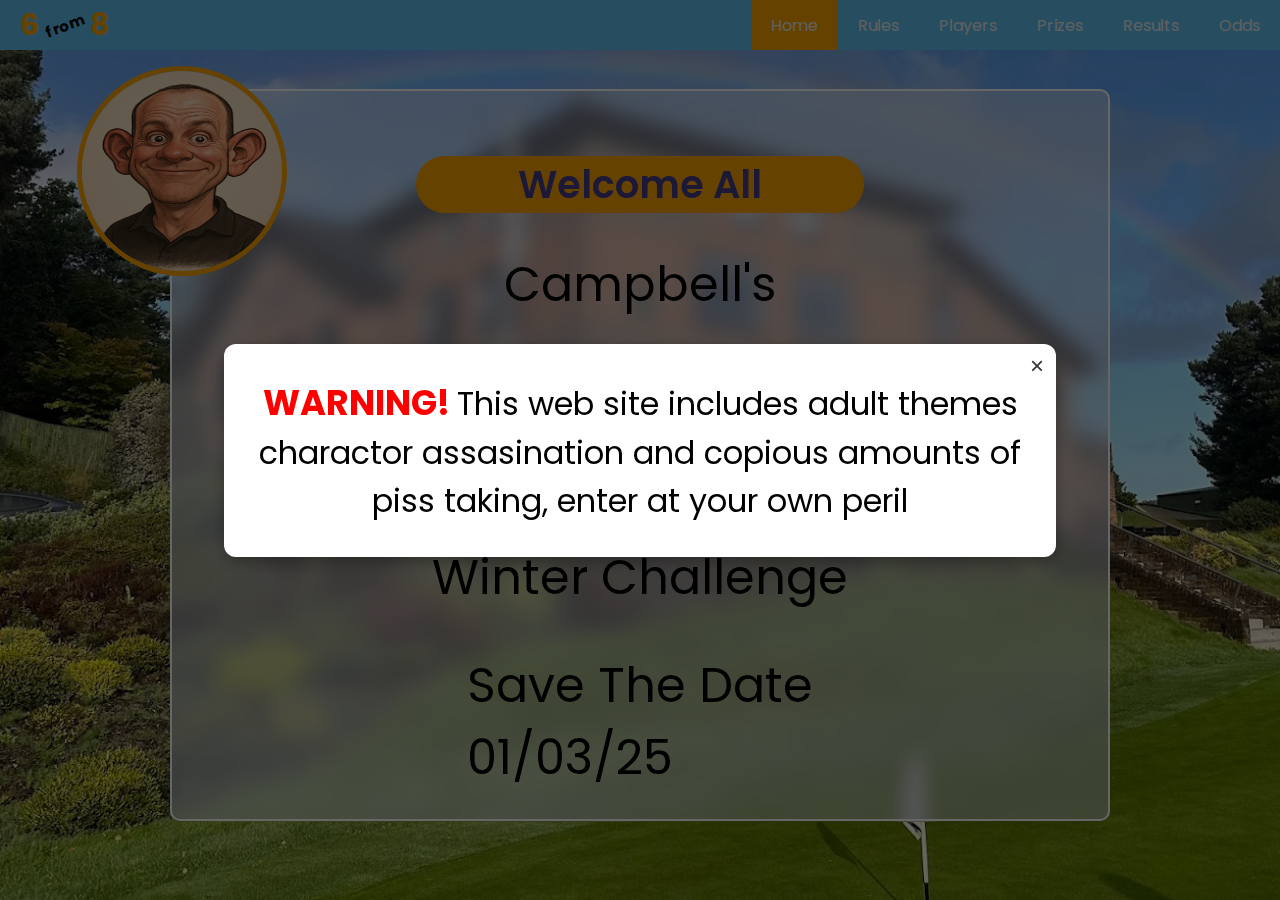
<file: index.html>
<!DOCTYPE html>
<html lang="en">
  <head>
    <meta charset="UTF-8" />
    <meta name="viewport" content="width=device-width, initial-scale=1.0" />
    <title>Animated Navbar</title>
    <link rel="stylesheet" href="style.css" />
  </head>
  <body>
    <nav>
      <input type="checkbox" id="sidebar-active" />
      <label for="sidebar-active" class="open-sidebar-button">
        <svg
          xmlns="http://www.w3.org/2000/svg"
          height="32"
          viewBox="0 -960 960 960"
          width="32"
        >
          <path
            d="M120-240v-80h720v80H120Zm0-200v-80h720v80H120Zm0-200v-80h720v80H120Z"
          />
        </svg>
      </label>
      <label id="overlay" for="sidebar-active"></label>
      <div class="links-container">
        <label for="sidebar-active" class="close-sidebar-button">
          <svg
            xmlns="http://www.w3.org/2000/svg"
            height="32"
            viewBox="0 -960 960 960"
            width="32"
          >
            <path
              d="m256-200-56-56 224-224-224-224 56-56 224 224 224-224 56 56-224 224 224 224-56 56-224-224-224 224Z"
            />
          </svg>
        </label>
        <div class="navbar-logo">
          <h1 class="sixfromeight">6</h1>
          <h1 class="fromtop">from</h1>
          <h1 class="sixfromeight">8</h1>
        </div>

        <a class="selected" href="index.html">Home</a>
        <a href="rules.html">Rules</a>
        <a href="players.html">Players</a>
        <a href="prizes.html">Prizes</a>
        <a href="results.html">Results</a>
        <a href="odds.html">Odds</a>
      </div>
    </nav>
    <!-- Popup container -->
    <div id="popup" class="popup-overlay">
      <div class="popup-content">
        <button class="close-btn" id="closePopup">&times;</button>
        <!-- <h2>Welcome!</h2> -->
        <p>
          <span class="warning">WARNING! </span>This web site includes adult
          themes charactor assasination and copious amounts of piss taking,
          enter at your own peril
        </p>
      </div>
    </div>
    <div class="wrapper">
      <div class="grid-container">
        <img class="image" src="Caricatures/mc.png" alt="Campbells" />

        <div class="welcome">Welcome All</div>
        <div>Campbell's</div>
        <div class="sixofeight">
          <h1>6</h1>
          <h2>from</h2>
          <h1>8</h1>
        </div>
        <div class="winterChallenge">Winter Challenge</div>
        <div class="saveTheDate">
          <p>Save The Date</p>
          <p>01/03/25</p>
        </div>
      </div>
    </div>
    <script src="script.js"></script>
  </body>
</html>
</file>
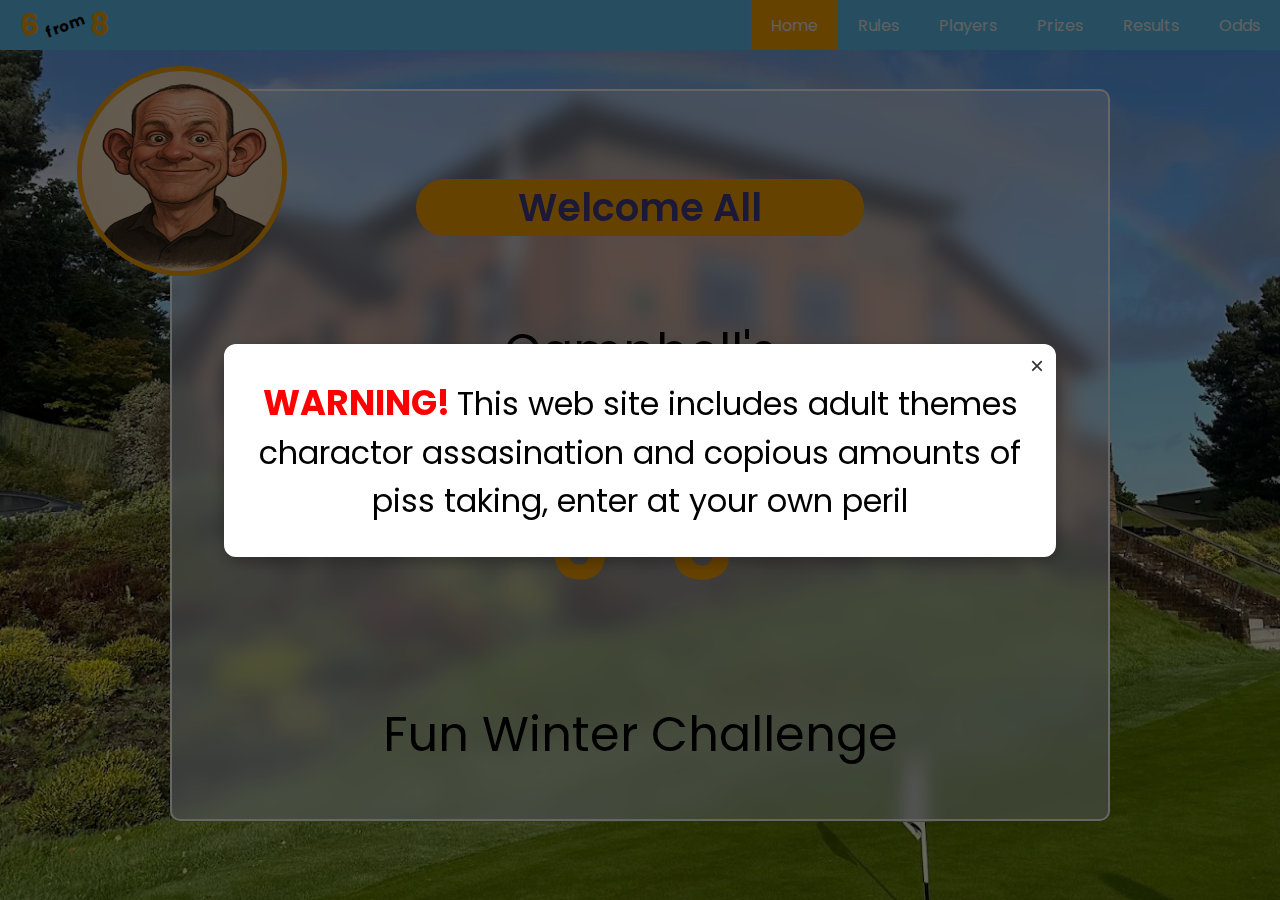
<file: html/index.html>
<!DOCTYPE html>
<html lang="en">
  <head>
    <meta charset="UTF-8" />
    <meta name="viewport" content="width=device-width, initial-scale=1.0" />
    <title>Animated Navbar</title>
    <link rel="stylesheet" href="../css/style.css" />
  </head>
  <body>
    <nav>
      <input type="checkbox" id="sidebar-active" />
      <label for="sidebar-active" class="open-sidebar-button">
        <svg
          xmlns="http://www.w3.org/2000/svg"
          height="32"
          viewBox="0 -960 960 960"
          width="32"
        >
          <path
            d="M120-240v-80h720v80H120Zm0-200v-80h720v80H120Zm0-200v-80h720v80H120Z"
          />
        </svg>
      </label>
      <label id="overlay" for="sidebar-active"></label>
      <div class="links-container">
        <label for="sidebar-active" class="close-sidebar-button">
          <svg
            xmlns="http://www.w3.org/2000/svg"
            height="32"
            viewBox="0 -960 960 960"
            width="32"
          >
            <path
              d="m256-200-56-56 224-224-224-224 56-56 224 224 224-224 56 56-224 224 224 224-56 56-224-224-224 224Z"
            />
          </svg>
        </label>
        <div class="navbar-logo">
          <h1 class="sixfromeight">6</h1>
          <h1 class="fromtop">from</h1>
          <h1 class="sixfromeight">8</h1>
        </div>

        <a class="selected" href="index.html">Home</a>
        <a href="rules.html">Rules</a>
        <a href="players.html">Players</a>
        <a href="prizes.html">Prizes</a>
        <a href="results.html">Results</a>
        <a href="odds.html">Odds</a>
      </div>
    </nav>
    <!-- Popup container -->
    <div id="popup" class="popup-overlay">
      <div class="popup-content">
        <button class="close-btn" id="closePopup">&times;</button>
        <!-- <h2>Welcome!</h2> -->
        <p>
          <span class="warning">WARNING! </span>This web site includes adult
          themes charactor assasination and copious amounts of piss taking,
          enter at your own peril
        </p>
      </div>
    </div>
    <div class="wrapper">
      <div class="grid-container">
        <img class="image" src="../Caricatures/mc.png" alt="Campbells" />

        <div class="welcome">Welcome All</div>
        <div>Campbell's</div>
        <div class="sixofeight">
          <h1>6</h1>
          <h2>from</h2>
          <h1>8</h1>
        </div>
        <div class="winterChallenge">Fun Winter Challenge</div>
      </div>
    </div>
    <script src="../script/script.js"></script>
  </body>
</html>
</file>
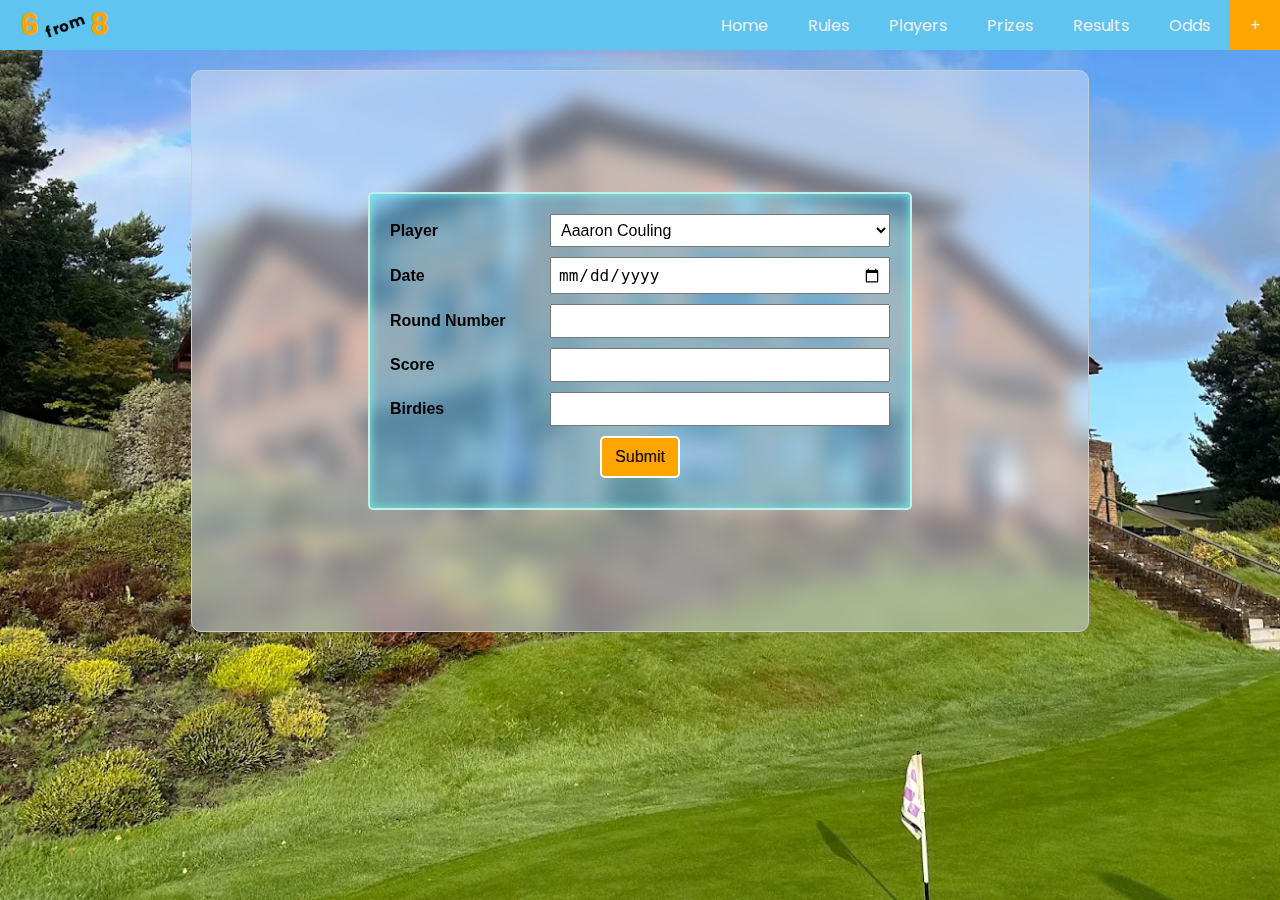
<file: add.html>
<!DOCTYPE html>
<html lang="en">
  <head>
    <meta charset="UTF-8" />
    <meta name="viewport" content="width=device-width, initial-scale=1.0" />
    <title>oddsGrid</title>
    <link rel="stylesheet" href="style.css" />
    <link rel="stylesheet" href="add.css" />
  </head>
  <body>
    <nav>
      <input type="checkbox" id="sidebar-active" />
      <label for="sidebar-active" class="open-sidebar-button">
        <svg xmlns="http://www.w3.org/2000/svg" height="32" viewBox="0 -960 960 960" width="32">
          <path d="M120-240v-80h720v80H120Zm0-200v-80h720v80H120Zm0-200v-80h720v80H120Z" />
        </svg>
      </label>
      <label id="overlay" for="sidebar-active"></label>
      <div class="links-container">
        <label for="sidebar-active" class="close-sidebar-button">
          <svg xmlns="http://www.w3.org/2000/svg" height="32" viewBox="0 -960 960 960" width="32">
            <path d="m256-200-56-56 224-224-224-224 56-56 224 224 224-224 56 56-224 224 224 224-56 56-224-224-224 224Z" />
          </svg>
        </label>
        <div class="navbar-logo">
          <h1 class="sixfromeight">6</h1>
          <h1 class="fromtop">from</h1>
          <h1 class="sixfromeight">8</h1>
        </div>
        <a href="index.html">Home</a>
        <a href="rules.html">Rules</a>
        <a href="players.html">Players</a>
        <a href="prizes.html">Prizes</a>
        <a href="results.html">Results</a>
        <a href="odds.html">Odds</a>
        <a class="selected" href="add.html">+</a>
      </div>
    </nav>
    <div class="add-container">
      <form id="scoreForm" class="form-grid">
        <label for="playerSelect">Player</label>
        <select id="playerSelect" name="player_id"></select>

        <label for="date">Date</label>
        <input type="date" id="date" name="date" />

        <label for="round">Round Number</label>
        <input type="number" id="round" name="round_number" min="1" max="8" />

        <label for="score">Score</label>
        <input type="number" id="score" name="score" />

        <label for="birdies">Birdies</label>
        <input type="number" id="birdies" name="birdies" />

        <button type="submit" class="submit-btn">Submit</button>
      </form>

      <!-- <div id="result"></div> -->
      <!-- <div class="odds-grid" id="oddsGrid">odds grid</div> -->
    </div>
    <script type="module" src="add.js"></script>
  </body>
</html>
</file>
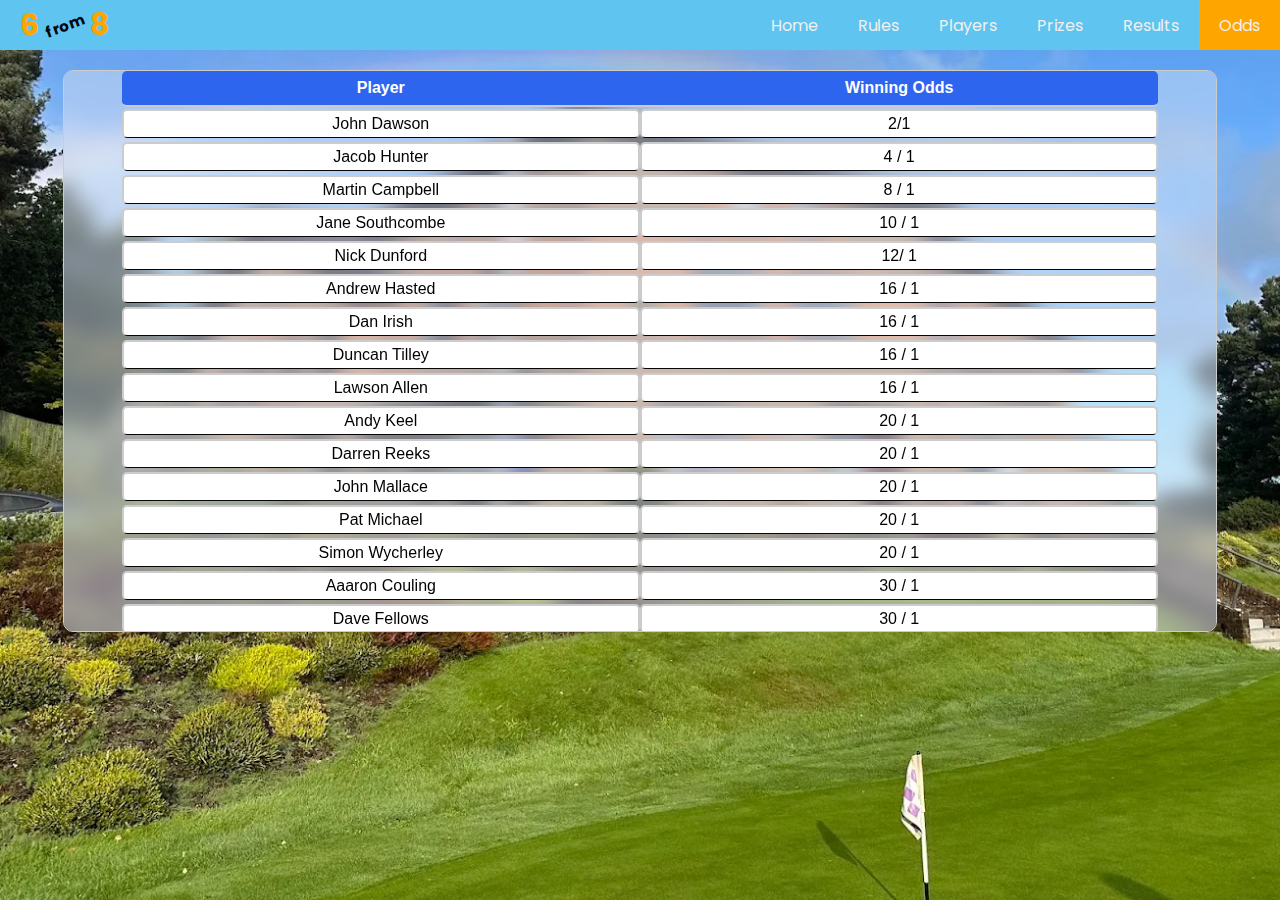
<file: odds.html>
<!DOCTYPE html>
<html lang="en">
  <head>
    <meta charset="UTF-8" />
    <meta name="viewport" content="width=device-width, initial-scale=1.0" />
    <title>oddsGrid</title>
    <link rel="stylesheet" href="style.css" />
    <link rel="stylesheet" href="odds.css" />
  </head>
  <body>
    <nav>
      <input type="checkbox" id="sidebar-active" />
      <label for="sidebar-active" class="open-sidebar-button">
        <svg
          xmlns="http://www.w3.org/2000/svg"
          height="32"
          viewBox="0 -960 960 960"
          width="32"
        >
          <path
            d="M120-240v-80h720v80H120Zm0-200v-80h720v80H120Zm0-200v-80h720v80H120Z"
          />
        </svg>
      </label>
      <label id="overlay" for="sidebar-active"></label>
      <div class="links-container">
        <label for="sidebar-active" class="close-sidebar-button">
          <svg
            xmlns="http://www.w3.org/2000/svg"
            height="32"
            viewBox="0 -960 960 960"
            width="32"
          >
            <path
              d="m256-200-56-56 224-224-224-224 56-56 224 224 224-224 56 56-224 224 224 224-56 56-224-224-224 224Z"
            />
          </svg>
        </label>
        <div class="navbar-logo">
          <h1 class="sixfromeight">6</h1>
          <h1 class="fromtop">from</h1>
          <h1 class="sixfromeight">8</h1>
        </div>
        <a href="index.html">Home</a>
        <a href="rules.html">Rules</a>
        <a href="players.html">Players</a>
        <a href="prizes.html">Prizes</a>
        <a href="results.html">Results</a>
        <a class="selected" href="odds.html">Odds</a>
      </div>
    </nav>
    <div class="odds-container">
      <!-- <div class="odds-grid" id="oddsGrid">odds grid</div> -->
    </div>
    <script type="module" src="odds.js"></script>
  </body>
</html>
</file>
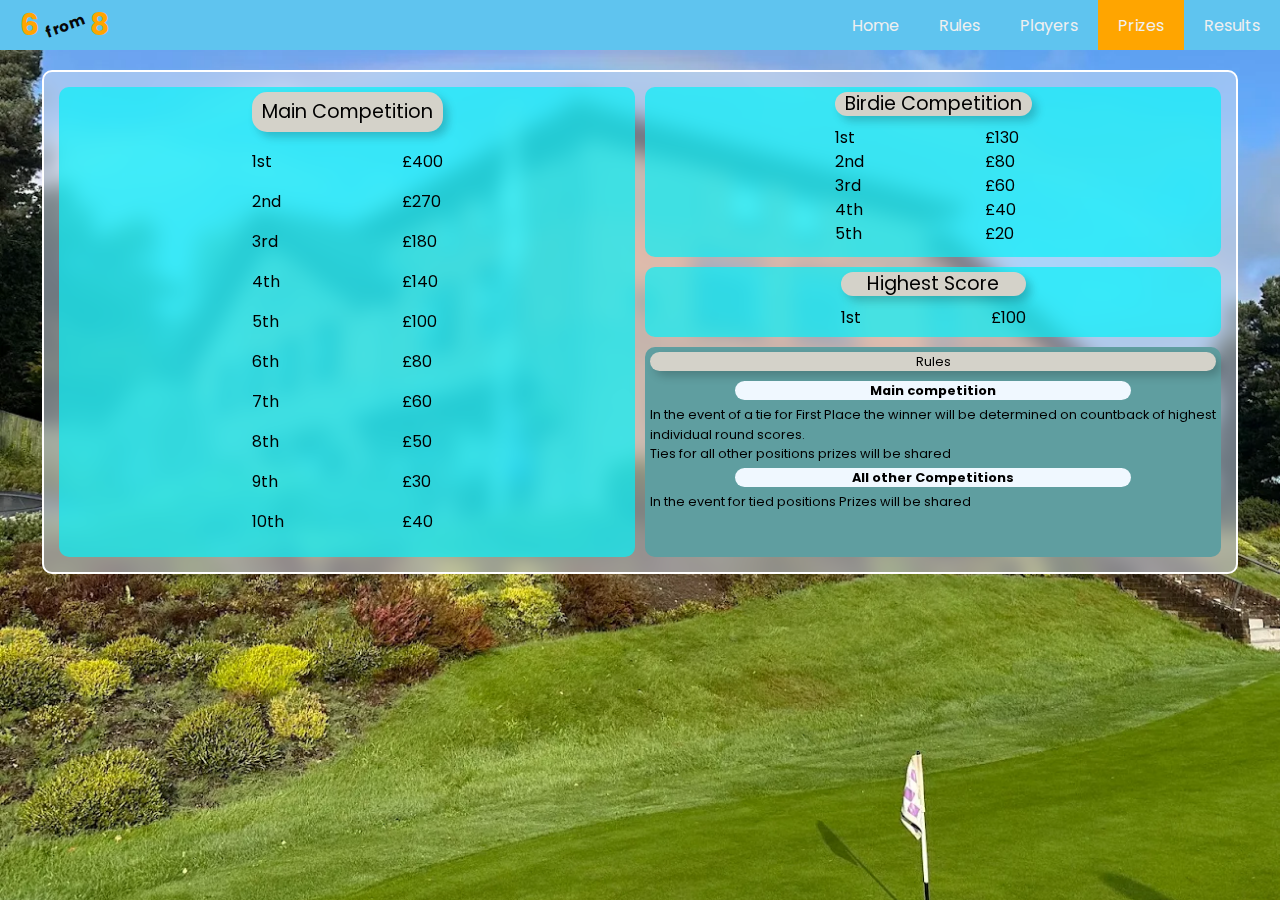
<file: prizes.html>
<!DOCTYPE html>
<html lang="en">
  <head>
    <meta charset="UTF-8" />
    <meta name="viewport" content="width=device-width, initial-scale=1.0" />
    <title>Blog</title>
    <link rel="stylesheet" href="style.css" />
    <link rel="stylesheet" href="prizes.css" />
  </head>
  <body>
    <nav>
      <input type="checkbox" id="sidebar-active" />
      <label for="sidebar-active" class="open-sidebar-button">
        <svg
          xmlns="http://www.w3.org/2000/svg"
          height="32"
          viewBox="0 -960 960 960"
          width="32"
        >
          <path
            d="M120-240v-80h720v80H120Zm0-200v-80h720v80H120Zm0-200v-80h720v80H120Z"
          />
        </svg>
      </label>
      <label id="overlay" for="sidebar-active"></label>
      <div class="links-container">
        <label for="sidebar-active" class="close-sidebar-button">
          <svg
            xmlns="http://www.w3.org/2000/svg"
            height="32"
            viewBox="0 -960 960 960"
            width="32"
          >
            <path
              d="m256-200-56-56 224-224-224-224 56-56 224 224 224-224 56 56-224 224 224 224-56 56-224-224-224 224Z"
            />
          </svg>
        </label>
        <div class="navbar-logo">
          <h1 class="sixfromeight">6</h1>
          <h1 class="fromtop">from</h1>
          <h1 class="sixfromeight">8</h1>
        </div>

        <a class= href="index.html">Home</a>
        <!-- link back to homepage -->
        <a href="rules.html">Rules</a>
        <a href="players.html">Players</a>
        <a class="selected" href="prizes.html">Prizes</a>
        <a href="results.html">Results</a>
      </div>
    </nav>
    <!-- <div class="prize-main-container">
      <div class="prize-container">
        <div class="prize-title">Main Competition</div>
        <div>1st Prize</div>
        <div>£380</div>
        <div>2nd Prize</div>
        <div>£260</div>
        <div>3rd Prize</div>
        <div>£180</div>
        <div>4th Prize</div>
        <div>£130</div>
        <div>5th Prize</div>
        <div>£100</div>
        <div>6th Prize</div>
        <div>£70</div>
        <div>7th Prize</div>
        <div>£50</div>
        <div>8th Prize</div>
        <div>£40</div>
        <div>9th Prize</div>
        <div>£30</div>
        <div>10th Prize</div>
        <div>£20</div>
      </div>
      <div class="prize-birdie-container">
        <div class="birdie-prize-title">Birdie Competition</div>
        <div>1st Prize</div>
        <div>£120</div>
        <div>2nd Prize</div>
        <div>£80</div>
        <div>3rd Prize</div>
        <div>£50</div>
        <div>4th Prize</div>
        <div>£40</div>
        <div>5th Prize</div>
        <div>£20</div>
      </div>
      <div class="prize-bestscore-container">
        <div class="prize-bestscore-title">Highest Score </div>
        <div>1st Prize</div>
        <div>£100</div>
      </div>
      <div class="prizerules">
        <h2>Prize Rules</h2>
        <ul>
          <li>In the event of a tie prizes will be shared</li>
        </ul>
      </div>
    </div> -->
    <div class="prize-container">
      <div class="grid-container">
        <div class="main">
          <ul>
            <li class="main-title">Main Competition</li>
            <li>
              <span class="prize-no">1st</span><span class="value">£400</span>
            </li>
            <li>
              <span class="prize-no">2nd</span><span class="value">£270</span>
            </li>
            <li>
              <span class="prize-no">3rd</span><span class="value">£180</span>
            </li>
            <li>
              <span class="prize-no">4th</span><span class="value">£140</span>
            </li>
            <li>
              <span class="prize-no">5th</span><span class="value">£100</span>
            </li>
            <li>
              <span class="prize-no">6th</span><span class="value">£80</span>
            </li>
            <li>
              <span class="prize-no">7th</span><span class="value">£60</span>
            </li>
            <li>
              <span class="prize-no">8th</span><span class="value">£50</span>
            </li>
            <li>
              <span class="prize-no">9th</span><span class="value">£30</span>
            </li>
            <li>
              <span class="prize-no">10th</span><span class="value">£40</span>
            </li>
          </ul>
        </div>

        <div class="birdie">
          <ul>
            <li class="main-title">Birdie Competition</li>
            <li>
              <span class="prize-no">1st</span><span class="value">£130</span>
            </li>
            <li>
              <span class="prize-no">2nd</span><span class="value">£80</span>
            </li>
            <li>
              <span class="prize-no">3rd</span><span class="value">£60</span>
            </li>
            <li>
              <span class="prize-no">4th</span><span class="value">£40</span>
            </li>
            <li>
              <span class="prize-no">5th</span><span class="value">£20</span>
            </li>
          </ul>
        </div>

        <div class="best">
          <ul>
            <li class="main-title">Highest Score</li>
            <li>
              <span class="prize-no">1st</span><span class="value">£100</span>
            </li>
          </ul>
        </div>

        <div class="rules">
          <ul>
            <li class="main-title">Rules</li>
            <li class="main-comp">Main competition </li>
             <li>In the event of a tie for First Place the winner will be determined on countback of highest individual round scores.
            </li>
            <li> Ties for all other positions prizes will be shared</li>
            <li class="main-comp"> All other Competitions</li>
            <li>In the event for tied positions Prizes will be shared</li>
          </ul>
        </div>

      </div>
    </div>
  </body>
</html>
</file>
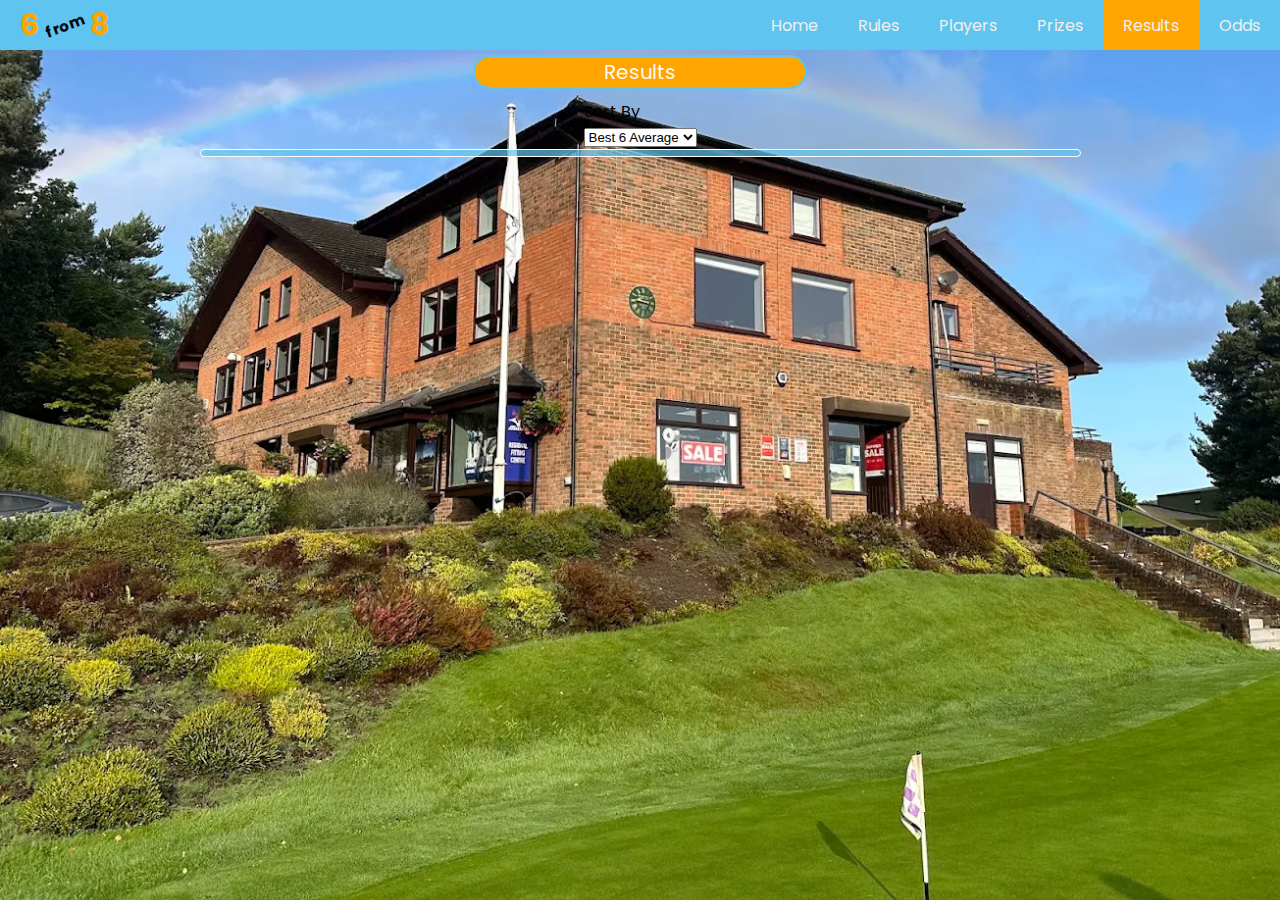
<file: results.html>
<!DOCTYPE html>
<html lang="en">
  <head>
    <meta charset="UTF-8" />
    <meta name="viewport" content="width=device-width, initial-scale=1.0" />
    <title>Login</title>
    <link rel="stylesheet" href="style.css" />
    <link rel="stylesheet" href="results.css" />
    <!-- <link rel="stylesheet" href="odds.css" /> -->
  </head>
  <body>
    <nav>
      <input type="checkbox" id="sidebar-active" />
      <label for="sidebar-active" class="open-sidebar-button">
        <svg
          xmlns="http://www.w3.org/2000/svg"
          height="32"
          viewBox="0 -960 960 960"
          width="32"
        >
          <path
            d="M120-240v-80h720v80H120Zm0-200v-80h720v80H120Zm0-200v-80h720v80H120Z"
          />
        </svg>
      </label>
      <label id="overlay" for="sidebar-active"></label>
      <div class="links-container">
        <label for="sidebar-active" class="close-sidebar-button">
          <svg
            xmlns="http://www.w3.org/2000/svg"
            height="32"
            viewBox="0 -960 960 960"
            width="32"
          >
            <path
              d="m256-200-56-56 224-224-224-224 56-56 224 224 224-224 56 56-224 224 224 224-56 56-224-224-224 224Z"
            />
          </svg>
        </label>
        <div class="navbar-logo">
          <h1 class="sixfromeight">6</h1>
          <h1 class="fromtop">from</h1>
          <h1 class="sixfromeight">8</h1>
        </div>
        <a href="index.html">Home</a>
        <a href="rules.html">Rules</a>
        <a href="players.html">Players</a>
        <a href="prizes.html">Prizes</a>
        <a class="selected" href="results.html">Results</a>
        <a href="odds.html">Odds</a>
      </div>
    </nav>
    <div class="results-container">
      <h1>Results</h1>
      <div class="select-wrapper">
        <div class="sortBy">Sort By</div>
        <select class="custom-select" id="sortSelect">
          <option value="averagebest6">Best 6 Average</option>
          <option value="score">Total Score</option>
          <option value="birdies">Total Birdies</option>
          <option value="bestScore">Highest Score</option>
        </select>
      </div>
      <div id="resultsGrid" class="results-grid"></div>
    </div>
    <script type="module" src="results.js"></script>
  </body>
</html>
</file>
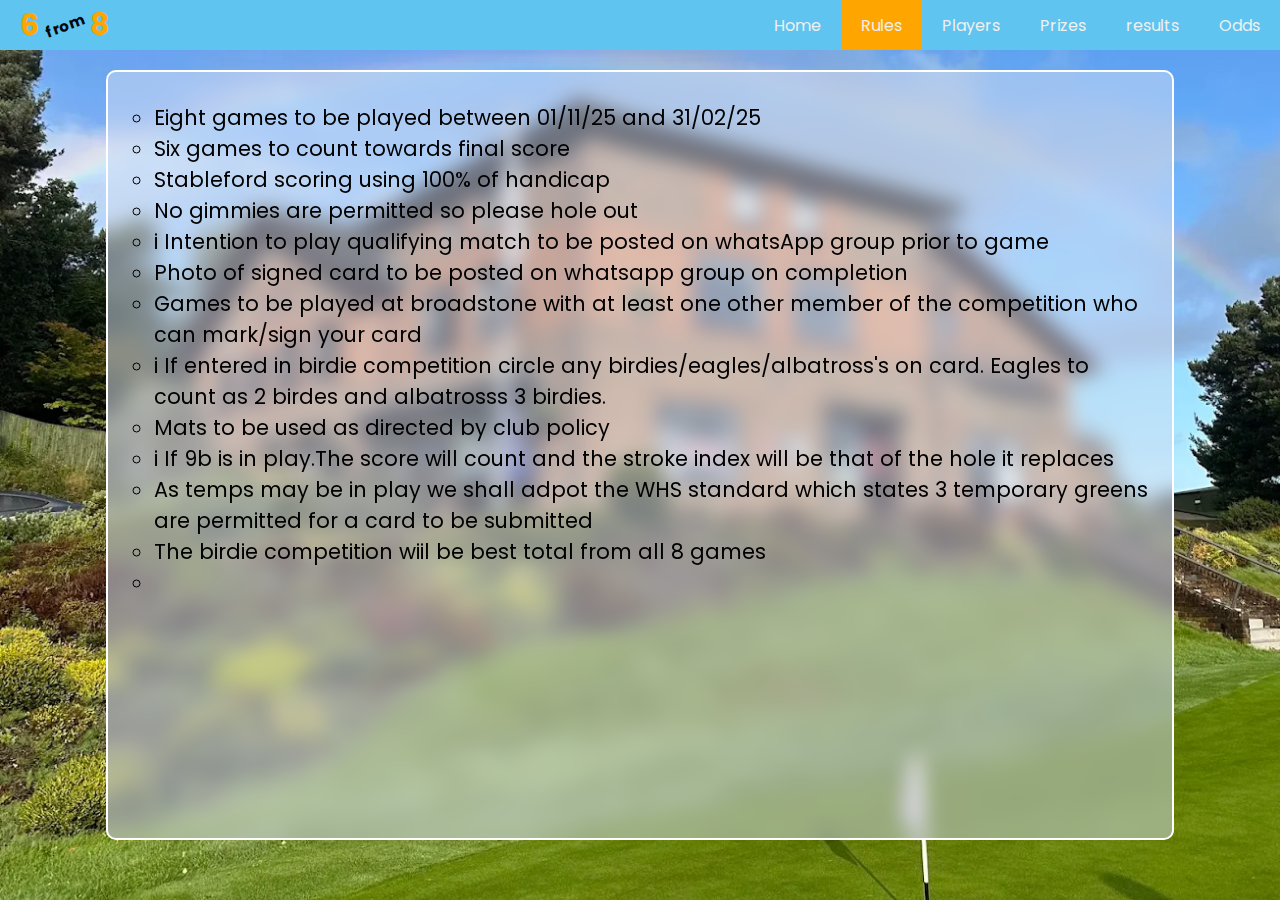
<file: rules.html>
<!DOCTYPE html>
<html lang="en">
  <head>
    <meta charset="UTF-8" />
    <meta name="viewport" content="width=device-width, initial-scale=1.0" />
    <title>About</title>
    <link rel="stylesheet" href="style.css" />
    <link rel="stylesheet" href="rules.css" />
    <!-- Link Swiper's CSS -->
    <link
      rel="stylesheet"
      href="https://cdn.jsdelivr.net/npm/swiper@11/swiper-bundle.min.css"
    />
  </head>
  <body>
    <nav>
      <input type="checkbox" id="sidebar-active" />
      <label for="sidebar-active" class="open-sidebar-button">
        <svg
          xmlns="http://www.w3.org/2000/svg"
          height="32"
          viewBox="0 -960 960 960"
          width="32"
        >
          <path
            d="M120-240v-80h720v80H120Zm0-200v-80h720v80H120Zm0-200v-80h720v80H120Z"
          />
        </svg>
      </label>
      <label id="overlay" for="sidebar-active"></label>
      <div class="links-container">
        <label for="sidebar-active" class="close-sidebar-button">
          <svg
            xmlns="http://www.w3.org/2000/svg"
            height="32"
            viewBox="0 -960 960 960"
            width="32"
          >
            <path
              d="m256-200-56-56 224-224-224-224 56-56 224 224 224-224 56 56-224 224 224 224-56 56-224-224-224 224Z"
            />
          </svg>
        </label>
        <div class="navbar-logo">
          <h1 class="sixfromeight">6</h1>
          <h1 class="fromtop">from</h1>
          <h1 class="sixfromeight">8</h1>
        </div>
        <a href="index.html">Home</a>
        <a class="selected" href="rules.html">Rules</a>
        <a href="players.html">Players</a>
        <a href="prizes.html">Prizes</a>
        <a href="results.html">results</a>
        <a href="odds.html">Odds</a>
      </div>
    </nav>
    <div class="wrapper">
      <div class="grid-container">
        <ul>
          <li>Eight games to be played between 01/11/25 and 31/02/25</li>
          <li>Six games to count towards final score</li>
          <li>Stableford scoring using 100% of handicap</li>
          <li>No gimmies are permitted so please hole out</li>
          <li>
            i Intention to play qualifying match to be posted on whatsApp group
            prior to game
          </li>
          <li>
            Photo of signed card to be posted on whatsapp group on completion
          </li>
          <li>
            Games to be played at broadstone with at least one other member of
            the competition who can mark/sign your card
          </li>
          <li>
            i If entered in birdie competition circle any
            birdies/eagles/albatross's on card. Eagles to count as 2 birdes and
            albatrosss 3 birdies.
          </li>
          <li>Mats to be used as directed by club policy</li>
          <li>
            i If 9b is in play.The score will count and the stroke index will be
            that of the hole it replaces
          </li>
          <li>
            As temps may be in play we shall adpot the WHS standard which states
            3 temporary greens are permitted for a card to be submitted
          </li>
          <li>
            The birdie competition wiil be best total from all 8 games
          </li>
          <li></li>
        </ul>
      </div>
    </div>
  </body>
</html>
</file>
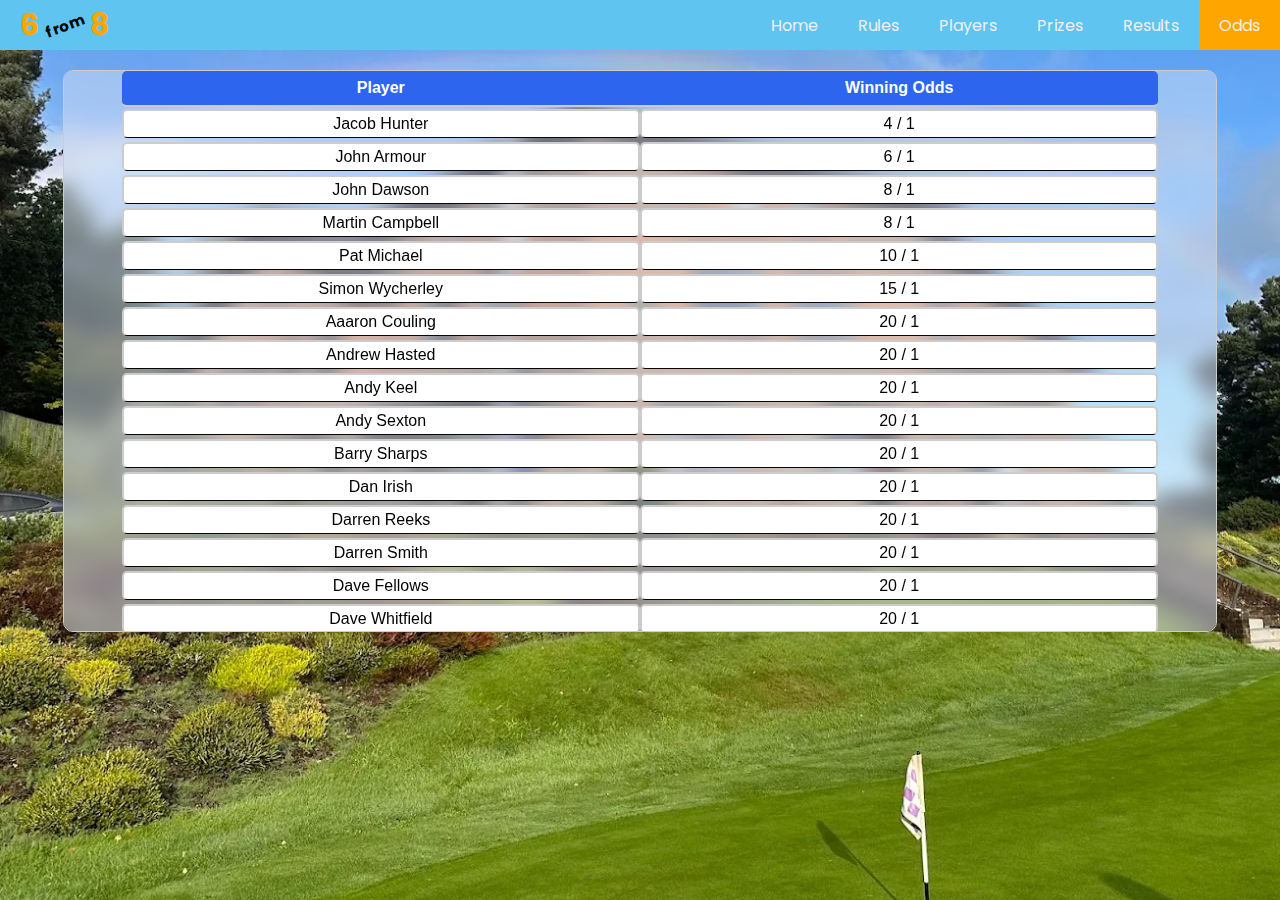
<file: html/odds.html>
<!DOCTYPE html>
<html lang="en">
  <head>
    <meta charset="UTF-8" />
    <meta name="viewport" content="width=device-width, initial-scale=1.0" />
    <title>oddsGrid</title>
    <link rel="stylesheet" href="../css/style.css" />
    <link rel="stylesheet" href="../css/odds.css" />
  </head>
  <body>
    <nav>
      <input type="checkbox" id="sidebar-active" />
      <label for="sidebar-active" class="open-sidebar-button">
        <svg
          xmlns="http://www.w3.org/2000/svg"
          height="32"
          viewBox="0 -960 960 960"
          width="32"
        >
          <path
            d="M120-240v-80h720v80H120Zm0-200v-80h720v80H120Zm0-200v-80h720v80H120Z"
          />
        </svg>
      </label>
      <label id="overlay" for="sidebar-active"></label>
      <div class="links-container">
        <label for="sidebar-active" class="close-sidebar-button">
          <svg
            xmlns="http://www.w3.org/2000/svg"
            height="32"
            viewBox="0 -960 960 960"
            width="32"
          >
            <path
              d="m256-200-56-56 224-224-224-224 56-56 224 224 224-224 56 56-224 224 224 224-56 56-224-224-224 224Z"
            />
          </svg>
        </label>
        <div class="navbar-logo">
          <h1 class="sixfromeight">6</h1>
          <h1 class="fromtop">from</h1>
          <h1 class="sixfromeight">8</h1>
        </div>
        <a href="../index.html">Home</a>
        <a href="rules.html">Rules</a>
        <a href="players.html">Players</a>
        <a href="prizes.html">Prizes</a>
        <a href="results.html">Results</a>
        <a class="selected" href="odds.html">Odds</a>
      </div>
    </nav>
    <div class="odds-container">
      <!-- <div class="odds-grid" id="oddsGrid">odds grid</div> -->
    </div>
    <script type="module" src="../script/odds.js"></script>
  </body>
</html>
</file>
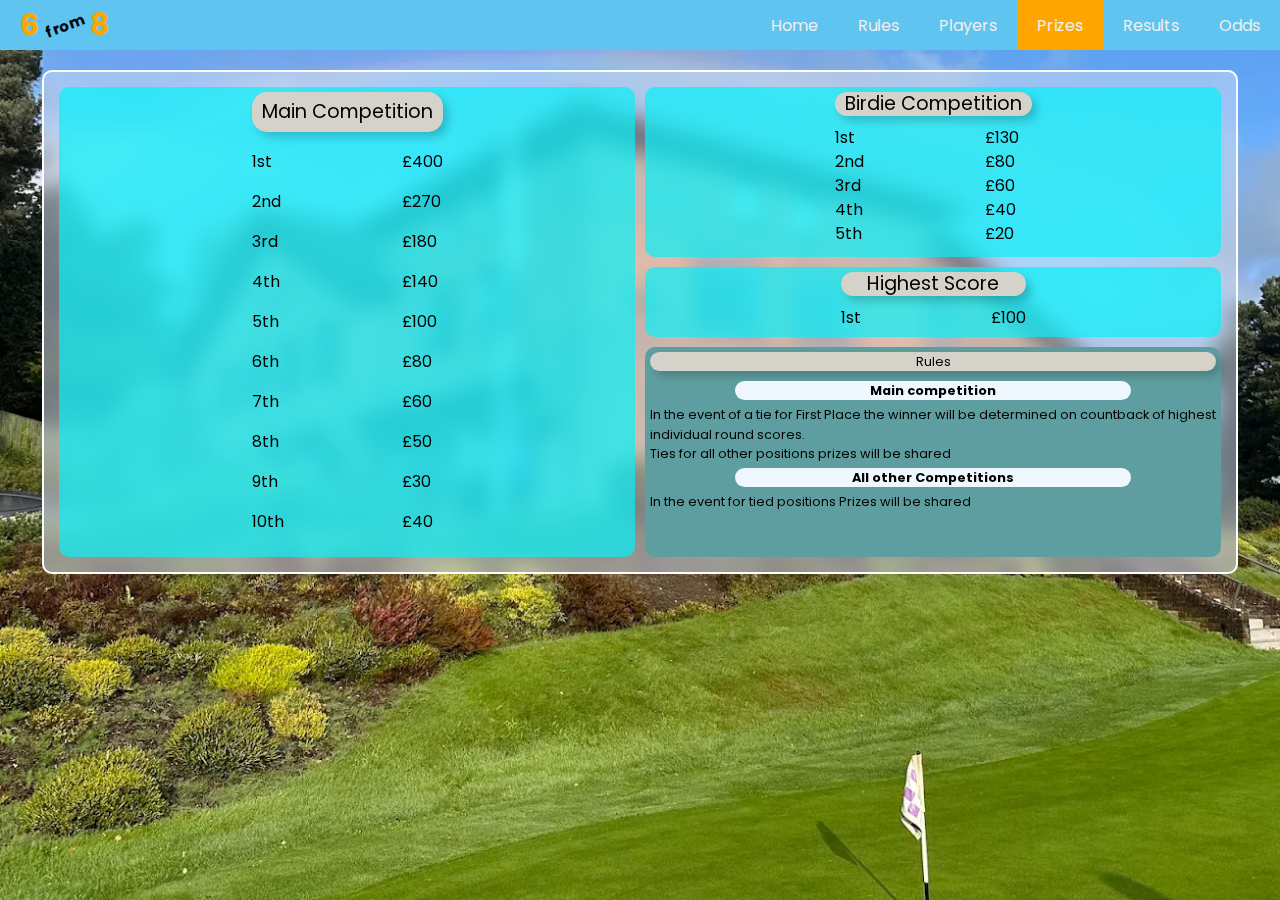
<file: html/prizes.html>
<!DOCTYPE html>
<html lang="en">
  <head>
    <meta charset="UTF-8" />
    <meta name="viewport" content="width=device-width, initial-scale=1.0" />
    <title>Blog</title>
    <link rel="stylesheet" href="../css/style.css" />
    <link rel="stylesheet" href="../css/prizes.css" />
  </head>
  <body>
    <nav>
      <input type="checkbox" id="sidebar-active" />
      <label for="sidebar-active" class="open-sidebar-button">
        <svg
          xmlns="http://www.w3.org/2000/svg"
          height="32"
          viewBox="0 -960 960 960"
          width="32"
        >
          <path
            d="M120-240v-80h720v80H120Zm0-200v-80h720v80H120Zm0-200v-80h720v80H120Z"
          />
        </svg>
      </label>
      <label id="overlay" for="sidebar-active"></label>
      <div class="links-container">
        <label for="sidebar-active" class="close-sidebar-button">
          <svg
            xmlns="http://www.w3.org/2000/svg"
            height="32"
            viewBox="0 -960 960 960"
            width="32"
          >
            <path
              d="m256-200-56-56 224-224-224-224 56-56 224 224 224-224 56 56-224 224 224 224-56 56-224-224-224 224Z"
            />
          </svg>
        </label>
        <div class="navbar-logo">
          <h1 class="sixfromeight">6</h1>
          <h1 class="fromtop">from</h1>
          <h1 class="sixfromeight">8</h1>
        </div>

        <!-- link back to homepage -->
         <a href="../index.html">Home</a>
        <a href="rules.html">Rules</a>
        <a href="players.html">Players</a>
        <a class="selected" href="prizes.html">Prizes</a>
        <a href="results.html">Results</a>
        <a href="odds.html">Odds</a>
      </div>
    </nav>
    <div class="prize-container">
      <div class="grid-container">
        <div class="main">
          <ul>
            <li class="main-title">Main Competition</li>
            <li>
              <span class="prize-no">1st</span><span class="value">£400</span>
            </li>
            <li>
              <span class="prize-no">2nd</span><span class="value">£270</span>
            </li>
            <li>
              <span class="prize-no">3rd</span><span class="value">£180</span>
            </li>
            <li>
              <span class="prize-no">4th</span><span class="value">£140</span>
            </li>
            <li>
              <span class="prize-no">5th</span><span class="value">£100</span>
            </li>
            <li>
              <span class="prize-no">6th</span><span class="value">£80</span>
            </li>
            <li>
              <span class="prize-no">7th</span><span class="value">£60</span>
            </li>
            <li>
              <span class="prize-no">8th</span><span class="value">£50</span>
            </li>
            <li>
              <span class="prize-no">9th</span><span class="value">£30</span>
            </li>
            <li>
              <span class="prize-no">10th</span><span class="value">£40</span>
            </li>
          </ul>
        </div>

        <div class="birdie">
          <ul>
            <li class="main-title">Birdie Competition</li>
            <li>
              <span class="prize-no">1st</span><span class="value">£130</span>
            </li>
            <li>
              <span class="prize-no">2nd</span><span class="value">£80</span>
            </li>
            <li>
              <span class="prize-no">3rd</span><span class="value">£60</span>
            </li>
            <li>
              <span class="prize-no">4th</span><span class="value">£40</span>
            </li>
            <li>
              <span class="prize-no">5th</span><span class="value">£20</span>
            </li>
          </ul>
        </div>

        <div class="best">
          <ul>
            <li class="main-title">Highest Score</li>
            <li>
              <span class="prize-no">1st</span><span class="value">£100</span>
            </li>
          </ul>
        </div>

        <div class="rules">
          <ul>
            <li class="main-title">Rules</li>
            <li class="main-comp">Main competition</li>
            <li>
              In the event of a tie for First Place the winner will be
              determined on countback of highest individual round scores.
            </li>
            <li>Ties for all other positions prizes will be shared</li>
            <li class="main-comp">All other Competitions</li>
            <li>In the event for tied positions Prizes will be shared</li>
          </ul>
        </div>
      </div>
    </div>
  </body>
</html>
</file>
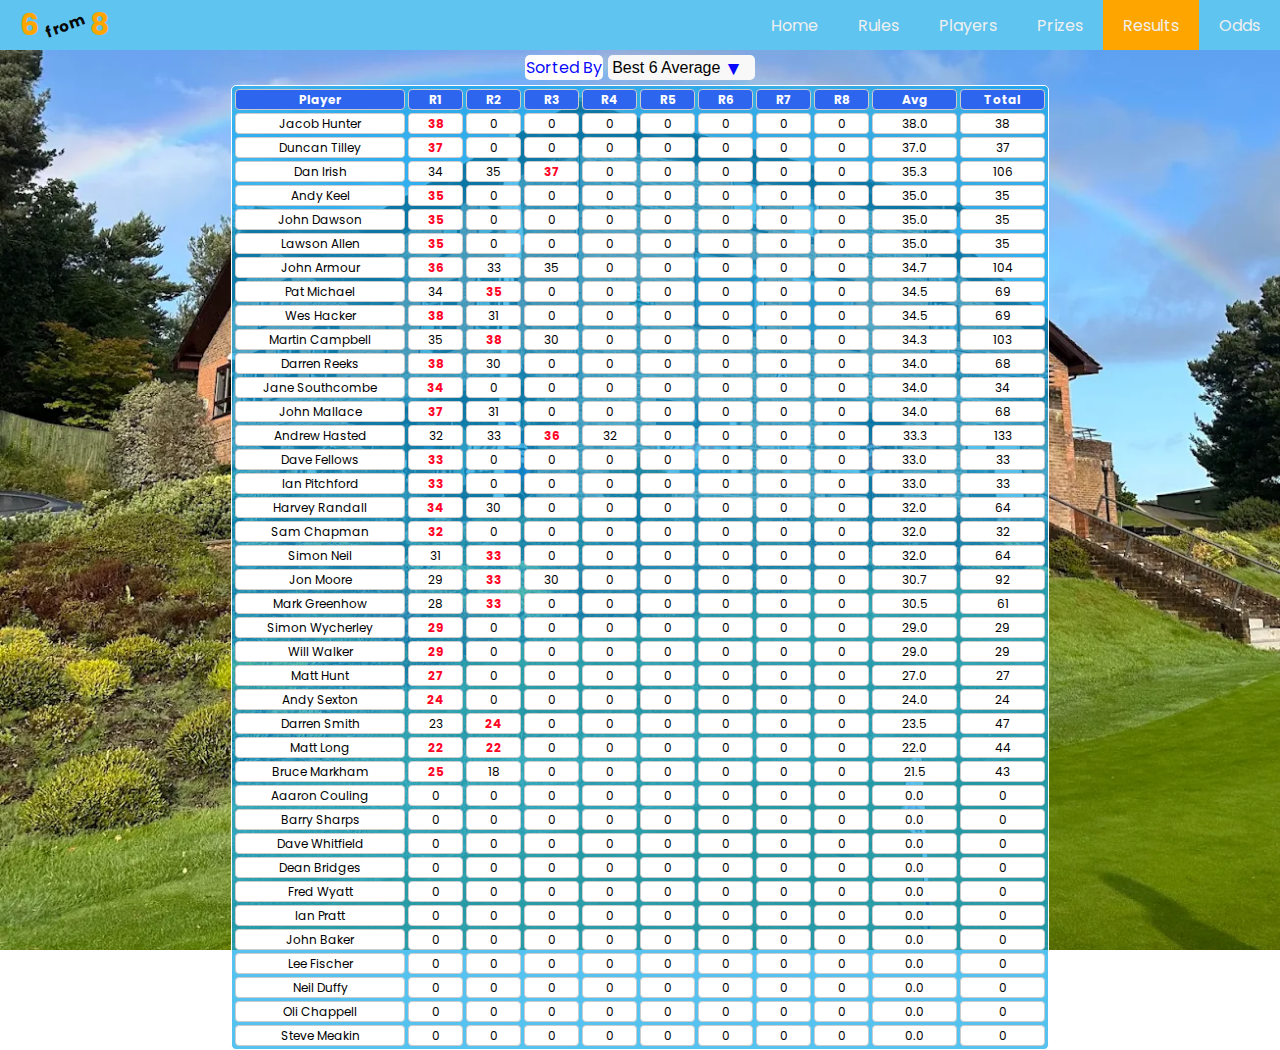
<file: html/results.html>
<!DOCTYPE html>
<html lang="en">
  <head>
    <meta charset="UTF-8" />
    <meta name="viewport" content="width=device-width, initial-scale=1.0" />
    <title>Login</title>
    <link rel="stylesheet" href="../css/style.css" />
    <link rel="stylesheet" href="../css/results.css" />
    <!-- <link rel="stylesheet" href="odds.css" /> -->
  </head>
  <body>
    <nav>
      <input type="checkbox" id="sidebar-active" />
      <label for="sidebar-active" class="open-sidebar-button">
        <svg xmlns="http://www.w3.org/2000/svg" height="32" viewBox="0 -960 960 960" width="32">
          <path d="M120-240v-80h720v80H120Zm0-200v-80h720v80H120Zm0-200v-80h720v80H120Z" />
        </svg>
      </label>
      <label id="overlay" for="sidebar-active"></label>
      <div class="links-container">
        <label for="sidebar-active" class="close-sidebar-button">
          <svg xmlns="http://www.w3.org/2000/svg" height="32" viewBox="0 -960 960 960" width="32">
            <path d="m256-200-56-56 224-224-224-224 56-56 224 224 224-224 56 56-224 224 224 224-56 56-224-224-224 224Z" />
          </svg>
        </label>
        <div class="navbar-logo">
          <h1 class="sixfromeight">6</h1>
          <h1 class="fromtop">from</h1>
          <h1 class="sixfromeight">8</h1>
        </div>
        <a href="index.html">Home</a>
        <a href="rules.html">Rules</a>
        <a href="players.html">Players</a>
        <a href="prizes.html">Prizes</a>
        <a class="selected" href="results.html">Results</a>
        <a href="odds.html">Odds</a>
      </div>
    </nav>
    <div class="results-container">
      <!-- <h1>Results</h1> -->
      <div class="select-wrapper">
        <div class="sortBy">Sorted By</div>
        <select class="custom-select" id="sortSelect">
          <option value="averagebest6">Best 6 Average</option>
          <option value="score">Total Score</option>
          <option value="birdies">Total Birdies</option>
          <option value="bestScore">Highest Score</option>
        </select>
      </div>
      <div id="resultsGrid" class="results-grid"></div>
    </div>
    <script type="module" src="../script/results.js"></script>
  </body>
</html>
</file>
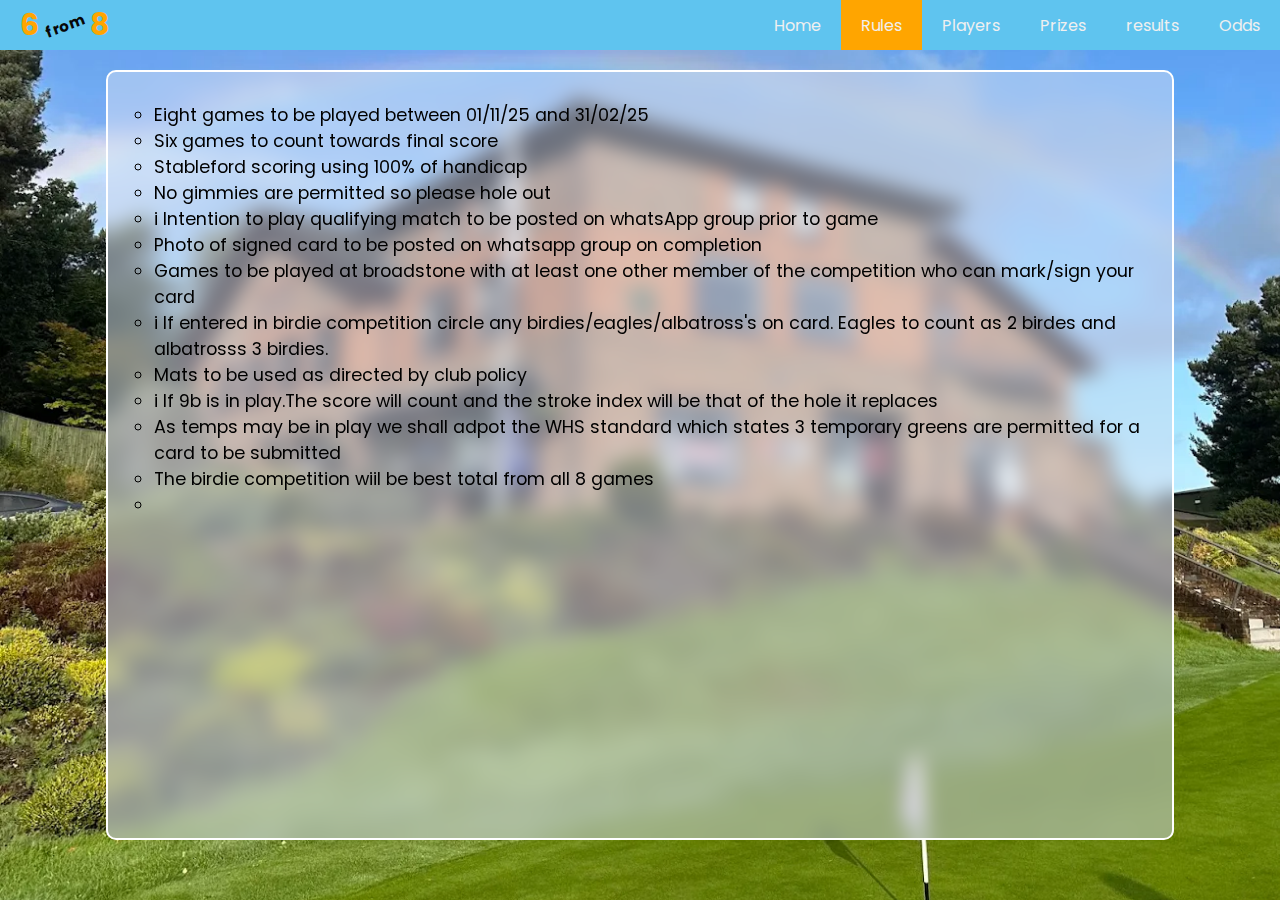
<file: html/rules.html>
<!DOCTYPE html>
<html lang="en">
  <head>
    <meta charset="UTF-8" />
    <meta name="viewport" content="width=device-width, initial-scale=1.0" />
    <title>About</title>
    <link rel="stylesheet" href="../css/style.css" />
    <link rel="stylesheet" href="../css/rules.css" />
    <!-- Link Swiper's CSS -->
    <link rel="stylesheet" href="https://cdn.jsdelivr.net/npm/swiper@11/swiper-bundle.min.css" />
  </head>
  <body>
    <nav>
      <input type="checkbox" id="sidebar-active" />
      <label for="sidebar-active" class="open-sidebar-button">
        <svg xmlns="http://www.w3.org/2000/svg" height="32" viewBox="0 -960 960 960" width="32">
          <path d="M120-240v-80h720v80H120Zm0-200v-80h720v80H120Zm0-200v-80h720v80H120Z" />
        </svg>
      </label>
      <label id="overlay" for="sidebar-active"></label>
      <div class="links-container">
        <label for="sidebar-active" class="close-sidebar-button">
          <svg xmlns="http://www.w3.org/2000/svg" height="32" viewBox="0 -960 960 960" width="32">
            <path d="m256-200-56-56 224-224-224-224 56-56 224 224 224-224 56 56-224 224 224 224-56 56-224-224-224 224Z" />
          </svg>
        </label>
        <div class="navbar-logo">
          <h1 class="sixfromeight">6</h1>
          <h1 class="fromtop">from</h1>
          <h1 class="sixfromeight">8</h1>
        </div>
        <a href="../index.html">Home</a>
        <a class="selected" href="rules.html">Rules</a>
        <a href="players.html">Players</a>
        <a href="prizes.html">Prizes</a>
        <a href="results.html">results</a>
        <a href="odds.html">Odds</a>
      </div>
    </nav>
    <div class="wrapper">
      <div class="grid-container">
        <ul>
          <li>Eight games to be played between 01/11/25 and 31/02/25</li>
          <li>Six games to count towards final score</li>
          <li>Stableford scoring using 100% of handicap</li>
          <li>No gimmies are permitted so please hole out</li>
          <li>i Intention to play qualifying match to be posted on whatsApp group prior to game</li>
          <li>Photo of signed card to be posted on whatsapp group on completion</li>
          <li>Games to be played at broadstone with at least one other member of the competition who can mark/sign your card</li>
          <li>i If entered in birdie competition circle any birdies/eagles/albatross's on card. Eagles to count as 2 birdes and albatrosss 3 birdies.</li>
          <li>Mats to be used as directed by club policy</li>
          <li>i If 9b is in play.The score will count and the stroke index will be that of the hole it replaces</li>
          <li>As temps may be in play we shall adpot the WHS standard which states 3 temporary greens are permitted for a card to be submitted</li>
          <li>The birdie competition wiil be best total from all 8 games</li>
          <li></li>
        </ul>
      </div>
    </div>
  </body>
</html>
</file>
<file: style.css>
@import url("https://fonts.googleapis.com/css2?family=Poppins:ital,wght@0,100;0,200;0,300;0,400;0,500;0,600;0,700;0,800;0,900;1,100;1,200;1,300;1,400;1,500;1,600;1,700;1,800;1,900&display=swap");
* {
  margin: 0;
  padding: 0;
}
html {
  font-size: 12pt;
  font-family: Poppins, Segoe UI, Tahoma, sans-serif;
}
body {
  background: url("images/bcc.jpg") no-repeat center center fixed;
  background-size: cover;
  width: 100%;
  height: 100%;
}
nav {
  width: 100%;
  height: 50px;
  background-color: rgb(95, 196, 239);
  display: flex;
  justify-content: flex-end;
  align-items: center;
}
.links-container {
  height: 100%;
  width: 100%;
  display: flex;
  flex-direction: row;
  align-items: center;
}
nav a {
  height: 100%;
  padding: 0 20px;
  display: flex;
  align-items: center;
  text-decoration: none;
  color: #f0f0f0;
}
nav a:hover {
  background-color: orange;
}
nav a.selected {
  background-color: orange;
}

nav svg {
  fill: red;
}
#sidebar-active {
  display: none;
}
.open-sidebar-button,
.close-sidebar-button {
  display: none;
}
.navbar-logo {
  display: flex;
  align-items: center;
  height: 40px;
  margin-right: auto;
  margin-left: 20px;
}
.sixfromeight {
  color: orange;
  font-size: 30px;
}
.fromtop {
  color: rgb(7, 7, 7);
  font-size: 15px;
  transform: rotate(-20deg);
  padding: 5px;
}

.wrapper {
  display: flex;
  flex-direction: column;
  align-items: center;
  justify-content: center;
  height: 90vh;
  background: transparent;
}

.grid-container {
  display: grid;
  width: 70%;
  height: 85%;
  grid-template-rows: 1fr, 1fr, 1fr, 1fr;
  place-items: center;
  background-color: rgba(210, 222, 243, 0.5);
  margin: 20px;
  border-radius: 10px;
  font-size: 3rem;
  gap: 25px;
  padding: 20px;
  position: relative;
  border: 2px solid white;
  backdrop-filter: blur(10px);
}

.welcome {
  margin-top: 40px;
  background-color: orange;
  width: 50%;
  text-align: center;
  border-radius: 50px;
  font-size: clamp(1.2rem, 3vw, 4rem);
  font-weight: 600;
  color: darkslateblue;
}
.sixofeight {
  display: flex;
  color: orange;
  font-size: 50px;
}
.sixofeight h2 {
  color: rgb(7, 7, 7);
  transform: rotate(-20deg);
  font-size: 1.2rem;
  margin-left: 10px;
  line-height: 120px;
}
.image {
  display: flex;
  align-items: center;
  justify-content: center;
  position: absolute;
  left: 10px;
  top: 80px;
  translate: -50% -50%;
  height: 200px;
  width: 200px;
  border-radius: 50%;
  border: 5px solid orange;
  z-index: 9;
}
.winterChallenge {
  text-align: center;
}
/* .saveTheDate {
  position: absolute;
  left: 70%;
  top: 60%;
  width: 120px;
  height: 120px;
  display: flex;
  flex-direction: column;
  align-items: center;
  justify-content: center;
  border-radius: 50%;
  background-color: orange;
  font-size: clamp(1rem, 1vw, 1.25rem);
  color: rgb(7, 7, 7);
} */

.warning {
  color: red;
  font-weight: bold;
  font-size: clamp(1.2rem, 2.75vw, 3.5rem);
}

.popup-overlay {
  position: fixed;
  top: 0;
  left: 0;
  width: 100%;
  height: 100%;
  background: rgba(0, 0, 0, 0.6);
  display: flex;
  align-items: center;
  justify-content: center;
  z-index: 9999;
}

.popup-content {
  background: white;
  font-size: clamp(1rem, 2.5vw, 2.5rem);
  padding: 2rem;
  border-radius: 12px;
  text-align: center;
  width: 60%;
  box-shadow: 0 5px 15px rgba(0, 0, 0, 0.3);
  position: relative;
}

.close-btn {
  position: absolute;
  top: 8px;
  right: 12px;
  background: none;
  border: none;
  font-size: 24px;
  cursor: pointer;
  color: #333;
}
.popup-overlay.hidden {
  display: none;
}

@media (max-width: 560px) {
  .links-container {
    flex-direction: column;
    align-items: flex-start;
    position: fixed;
    top: 0;
    right: -100%;
    z-index: 10;
    width: 300px;
    background-color: rgb(95, 196, 239);
    box-shadow: -5px 0 5px rgba(212, 204, 204, 0.25);
    transition: 0.75s ease-out;
  }
  .image {
    width: 120px;
    height: 120px;
    left: 30px;
    top: 40px;
  }
  .navbar-logo {
    display: none;
  }
  nav a {
    box-sizing: border-box;
    height: auto;
    width: 100%;
    padding: 20px 30px;
    justify-content: flex-start;
  }
  .open-sidebar-button,
  .close-sidebar-button {
    padding: 20px;
    display: block;
  }
  #sidebar-active:checked ~ .links-container {
    right: 0;
  }
  #sidebar-active:checked ~ #overlay {
    height: 100%;
    width: 100%;
    position: fixed;
    top: 0;
    left: 0;
    z-index: 9;
  }
}
</file>
<file: css/style.css>
@import url("https://fonts.googleapis.com/css2?family=Poppins:ital,wght@0,100;0,200;0,300;0,400;0,500;0,600;0,700;0,800;0,900;1,100;1,200;1,300;1,400;1,500;1,600;1,700;1,800;1,900&display=swap");
* {
  margin: 0;
  padding: 0;
}
html {
  font-size: 12pt;
  font-family: Poppins, Segoe UI, Tahoma, sans-serif;
}
body {
  background: url("../images/bcc.jpg") no-repeat center center fixed;
  background-size: cover;
  width: 100%;
  height: 100%;
}
nav {
  width: 100%;
  height: 50px;
  background-color: rgb(95, 196, 239);
  display: flex;
  justify-content: flex-end;
  align-items: center;
}
.links-container {
  height: 100%;
  width: 100%;
  display: flex;
  flex-direction: row;
  align-items: center;
}
nav a {
  height: 100%;
  padding: 0 20px;
  display: flex;
  align-items: center;
  text-decoration: none;
  color: #f0f0f0;
}
nav a:hover {
  background-color: orange;
}
nav a.selected {
  background-color: orange;
}

nav svg {
  fill: red;
}
#sidebar-active {
  display: none;
}
.open-sidebar-button,
.close-sidebar-button {
  display: none;
}
.navbar-logo {
  display: flex;
  align-items: center;
  height: 40px;
  margin-right: auto;
  margin-left: 20px;
}
.sixfromeight {
  color: orange;
  font-size: 30px;
}
.fromtop {
  color: rgb(7, 7, 7);
  font-size: 15px;
  transform: rotate(-20deg);
  padding: 5px;
}

.wrapper {
  display: flex;
  flex-direction: column;
  align-items: center;
  justify-content: center;
  height: 90vh;
  background: transparent;
}

.grid-container {
  display: grid;
  width: 70%;
  height: 85%;
  grid-template-rows: 1fr, 1fr, 1fr, 1fr;
  place-items: center;
  background-color: rgba(210, 222, 243, 0.5);
  margin: 20px;
  border-radius: 10px;
  font-size: 3rem;
  gap: 25px;
  padding: 20px;
  position: relative;
  border: 2px solid white;
  backdrop-filter: blur(10px);
}

.welcome {
  margin-top: 40px;
  background-color: orange;
  width: 50%;
  text-align: center;
  border-radius: 50px;
  font-size: clamp(1.2rem, 3vw, 4rem);
  font-weight: 600;
  color: darkslateblue;
}
.sixofeight {
  display: flex;
  color: orange;
  font-size: 50px;
}
.sixofeight h2 {
  color: rgb(7, 7, 7);
  transform: rotate(-20deg);
  font-size: 1.2rem;
  margin-left: 10px;
  line-height: 120px;
}
.image {
  display: flex;
  align-items: center;
  justify-content: center;
  position: absolute;
  left: 10px;
  top: 80px;
  translate: -50% -50%;
  height: 200px;
  width: 200px;
  border-radius: 50%;
  border: 5px solid orange;
  z-index: 9;
}
.winterChallenge {
  text-align: center;
}
/* .saveTheDate {
  position: absolute;
  left: 70%;
  top: 60%;
  width: 120px;
  height: 120px;
  display: flex;
  flex-direction: column;
  align-items: center;
  justify-content: center;
  border-radius: 50%;
  background-color: orange;
  font-size: clamp(1rem, 1vw, 1.25rem);
  color: rgb(7, 7, 7);
} */

.warning {
  color: red;
  font-weight: bold;
  font-size: clamp(1.2rem, 2.75vw, 3.5rem);
}

.popup-overlay {
  position: fixed;
  top: 0;
  left: 0;
  width: 100%;
  height: 100%;
  background: rgba(0, 0, 0, 0.6);
  display: flex;
  align-items: center;
  justify-content: center;
  z-index: 9999;
}

.popup-content {
  background: white;
  font-size: clamp(1rem, 2.5vw, 2.5rem);
  padding: 2rem;
  border-radius: 12px;
  text-align: center;
  width: 60%;
  box-shadow: 0 5px 15px rgba(0, 0, 0, 0.3);
  position: relative;
}

.close-btn {
  position: absolute;
  top: 8px;
  right: 12px;
  background: none;
  border: none;
  font-size: 24px;
  cursor: pointer;
  color: #333;
}
.popup-overlay.hidden {
  display: none;
}

@media (max-width: 560px) {
  .links-container {
    flex-direction: column;
    align-items: flex-start;
    position: fixed;
    top: 0;
    right: -100%;
    z-index: 10;
    width: 300px;
    background-color: rgb(95, 196, 239);
    box-shadow: -5px 0 5px rgba(212, 204, 204, 0.25);
    transition: 0.75s ease-out;
  }
  .image {
    width: 120px;
    height: 120px;
    left: 30px;
    top: 40px;
  }
  .navbar-logo {
    display: none;
  }
  nav a {
    box-sizing: border-box;
    height: auto;
    width: 100%;
    padding: 20px 30px;
    justify-content: flex-start;
  }
  .open-sidebar-button,
  .close-sidebar-button {
    padding: 20px;
    display: block;
  }
  #sidebar-active:checked ~ .links-container {
    right: 0;
  }
  #sidebar-active:checked ~ #overlay {
    height: 100%;
    width: 100%;
    position: fixed;
    top: 0;
    left: 0;
    z-index: 9;
  }
}
</file>
<file: add.css>
.add-container {
  width: 70%;
  height: 100vh;
  margin: auto;
  margin-top: 20px;
  border: 1px solid #ccc;
  max-height: 560px;
  font-family: sans-serif;
  border-radius: 10px;
  background-color: rgba(210, 222, 243, 0.5);
  backdrop-filter: blur(10px);
  scrollbar-width: none;
  display: flex;
  align-items: center;
  justify-content: center;
}

.form-grid {
  display: grid;
  grid-template-columns: 150px 1fr;
  gap: 10px;
  width: 500px;
  padding: 20px;
  border: solid 2px rgb(195, 240, 230);
  border-radius: 5px;
  background-color: rgba(14, 168, 234, 0.3);
  box-shadow: inset 0 0 10px rgb(109, 240, 231);

}

.form-grid label {
  display: flex;
  align-items: center; /* vertically center label */
  font-weight: bold;
}

.form-grid input,
.form-grid select {
  padding: 6px;
  font-size: 1rem;
  width: 100%;
  box-sizing: border-box;

}

.submit-btn {
  grid-column: 1 / span 2; /* button spans both columns */
  padding: 10px;
  font-size: 1rem;
  width: 80px;
  margin: auto;
  margin-bottom: 10px;
  background-color: orange;
  border: solid 2px white;
  border-radius: 5px;

  /* background-color: rgb(185, 239, 243); */
}

@media (max-width: 500px) {
  .form-grid {
    grid-template-columns: 100px 1fr;
  }
  .form-grid {
    width: 300px;
  }
  .add-container {
    width: 95%;
  }
  /* .submit-btn {
    grid-column: 1;
  } */
}
</file>
<file: odds.css>
.odds-grid-wrapper {
  width: 90%;
  margin: auto;
  margin-top: 20px;
  border: 1px solid #ccc;
  max-height: 560px; /* controls scroll area */
  overflow-y: auto;
  font-family: sans-serif;
  border-radius: 10px;
  background-color: rgba(210, 222, 243, 0.5);
  flex-direction: column;
  align-items: center;
  backdrop-filter: blur(10px);
  scrollbar-width: none;
}

.odds-grid-header {
  width: 90%;
  margin: auto;
  display: grid;
  grid-template-columns: 1fr 1fr;
  color:white;
  font-weight: bold;
  position: sticky;
  top: 0px;
  z-index: 10;
  border-radius: 5px;
  padding-top: 8px;
  padding-bottom: 8px;
  border-bottom: 2px solid #ccc;
  background-color: rgb(46, 101, 239);
  text-align: center;
}

.odds-grid-body {
  margin: auto;
  display: grid;
  grid-template-columns: 1fr 1fr;
  width: 90%;
}

.odds-grid-body > div {
  padding: 4px;
  margin-bottom: 2px;
  margin-top: 2px;
  border: 2px solid #ccc;
  border-bottom: 1px solid #060606;
  text-align: center;
  border-radius: 5px;
  background-color: white;
}

@media (max-width: 745px) {
  .odds-grid {
    grid-template-columns: 300px 1fr;
  }
}
@media (max-width: 500px) {
  .odds-grid {
    grid-template-columns: 190px 1fr;
  }
}
</file>
<file: prizes.css>
body {
  margin: 0;
  padding: 0;
  box-sizing: border-box;
  /* background: url("winner.jpeg") repeat; */
  width: 100%;
  height: 100%;
}
.prize-container {
  width: 100%;
  display: flex;
  flex-direction: column;
  align-items: center;
  justify-content: center;
  /* background-color: aquamarine; */
}
.grid-container {
  width:90%;
  display: grid;
  grid-template-columns: repeat(2, 1fr);
  grid-template-rows: 160px 60px 200px;
  grid-template-areas:
    "main birdie"
    "main best"
    "main rules";
  font-size: 1rem;
  gap: 20px;
  margin-top: 20px;
  align-items: center;
  justify-content: center;
}

.main,
.birdie,
.best,
.rules {
  height: 100%;
  width: 100%;
  border-radius: 10px;
  align-items: center;
  justify-items: center;
  padding: 5px;
  background-color: rgba(6, 241, 249, 0.7);
}
.main {
  grid-area: main;
}
.main-title {
  font-size: 1.2rem;
  border-radius: 15px;
  background-color: rgb(212, 210, 201);
  text-align: center;
  padding: 0px 10px;
  margin-bottom: 10px;
  box-shadow: 5px 5px 10px rgba(0, 0, 0, 0.2);
}
.main > ul > li {
  line-height: 2.5rem;
  list-style: none;
}
.birdie {
  grid-area: birdie;
}
.birdie > ul > li {
  list-style: none;
  line-height: 1.5rem;
}
.best {
  grid-area: best;
}
.best > ul > li {
  list-style: none;
  line-height: 1.5rem;
}
.rules {
  grid-area: rules;
  background-color: cadetblue;
}

.rules > ul > li {
  list-style: none;
  font-size: 0.8rem;
  line-height: 1.2rem;
}

.prize-no {
  display: inline-block;
  width: 150px; /* adds consistent space */
}
.main-comp {
  background-color: aliceblue !important;
  margin-top: 5px;
  margin-bottom: 5px;
  margin-left: auto;
  margin-right: auto;
  font-weight: bold;
  text-align: center;
  border-radius: 15px;
  width: 70%;

}
@media (max-width: 900px) {

}
@media (max-width: 600px) {
  .grid-container {
    grid-template-columns: 295px;
    grid-template-rows: repeat(4, auto);
    grid-template-areas:
      "main"
      "birdie"
      "best"
      "rules";
  }

  .main > ul > li {
    font-size: 0.8rem;
    line-height: 1rem;
  }
  .birdie > ul > li {
    font-size: 0.8rem;
    line-height: 1rem;
  }
  .best > ul > li {
    font-size: 0.8rem;
    line-height: 1rem;
  }
  .rules > ul > li {
    font-size: 0.8rem;
    line-height: 1rem;
  }
}
</file>
<file: results.css>
.results-container {
  width: 100%;
  display: flex;
  flex-direction: column;
  align-items: center;
  justify-content: center;
}
.results-container > h1 {
  width: 300px;
  font-size: 20px;
  font-weight: 700;
  color: rgb(253, 249, 249);
  text-align: center;
  padding: 0px 15px;
  margin-top: 5px;
  margin-bottom: 10px;
  font-weight: normal;
  border-radius: 20px;
  border: 2px solid rgb(95, 196, 239);
  box-shadow: 5px black;
  background-color: orange;
}

.results-grid {
  display: grid;
  grid-template-columns: 170px repeat(8, 55px) 60px 85px 85px;
  gap: 3px;
  padding: 3px;
  border-radius: 5px;
  background-color: rgba(95, 196, 239, 0.7);
  border: 1px solid white;
}
.results-grid > div {
  display: flex;
  align-items: center;
  justify-content: center;
  font-size: 12px;
  height: 15px;
  background: white;
  padding: 2px;
  border-radius: 4px;
  border: 1px solid #ccc;
}
.results-grid.hide-totals {
  grid-template-columns: 170px repeat(8, 55px) 60px !important;
}
.results-grid.hide-birdies {
  grid-template-columns: 170px repeat(8, 55px) 85px 85px !important;
}

.header {
  color: rgb(244, 11, 11);
}

.low-score {
  color: rgb(255, 38, 0) !important;
  font-weight: bold;
}
.controls {
  text-align: center;
  margin-bottom: 15px;
}

button {
  padding: 2px 4px;
  margin: 0 25px;
  background-color: rgb(95, 196, 239);
  border: 1pt solid white;
  color: white;
  font-size: 14px;
  border-radius: 3px;
  cursor: pointer;
}

button:hover {
  transform: scale(1.2);
}
.clicked {
  color: rgb(19, 12, 222);
  transform: scale(1.2);
}
/* .odds-grid {
  background-color: blueviolet;
  position: absolute;
  display: grid;
  grid-template-columns: 1fr 1fr;
  gap: 5px;
  padding: 5px;
  border-radius: 5px;
  left: -500px;
}
.odds-grid > div {
  background: white;
  padding: 4px;
  text-align: center;
  border-radius: 4px;
  border: 1px solid #ccc;
} */

/* For smaller screens (e.g. phones) */
@media (max-width: 900px) {
  .results-grid {
    gap: 3px;
    font-size: 10px;
    /* grid-template-columns: 110px repeat(8, 40px) 40px 70px 75px; */
  }
  .results-grid.hide-totals {
    grid-template-columns: 110px repeat(8, 40px) 50px !important;
  }
  .results-grid.hide-birdies {
    grid-template-columns: 110px repeat(8, 40px) 70px 75px !important;
  }

  button {
    font-size: 12px;
    /* padding: 6px 10px; */
  }

  h1 {
    font-size: 20px;
  }
}
@media (max-width: 600px) {
  .results-grid {
    font-size: 8px;
    gap: 1px;
    /* grid-template-columns: 118px repeat(8, 19px) 37px 30px 30px; */
  }
  .results-grid.hide-totals {
    grid-template-columns: 118px repeat(8, 19px) 37px !important;
  }
  .results-grid.hide-birdies {
    grid-template-columns: 118px repeat(8, 19px) 30px 30px !important;
  }

  button {
    font-size: 12px;
  }

  h1 {
    font-size: 20px;
  }
}
</file>
<file: rules.css>
.grid-container {
  display: flex;
  align-items: start;
  width: 80%;
  height: 100%;
}

li:first-of-type {
  margin-top: 10px;
}
li {
  margin-left: 2vw;
  list-style-type: circle;
  font-size: clamp(0.75rem, 2vw, 1.3rem);
}
</file>
<file: css/odds.css>
.odds-grid-wrapper {
  width: 90%;
  margin: auto;
  margin-top: 20px;
  border: 1px solid #ccc;
  max-height: 560px; /* controls scroll area */
  overflow-y: auto;
  font-family: sans-serif;
  border-radius: 10px;
  background-color: rgba(210, 222, 243, 0.5);
  flex-direction: column;
  align-items: center;
  backdrop-filter: blur(10px);
  scrollbar-width: none;
}

.odds-grid-header {
  width: 90%;
  margin: auto;
  display: grid;
  grid-template-columns: 1fr 1fr;
  color:white;
  font-weight: bold;
  position: sticky;
  top: 0px;
  z-index: 10;
  border-radius: 5px;
  padding-top: 8px;
  padding-bottom: 8px;
  border-bottom: 2px solid #ccc;
  background-color: rgb(46, 101, 239);
  text-align: center;
}

.odds-grid-body {
  margin: auto;
  display: grid;
  grid-template-columns: 1fr 1fr;
  width: 90%;
}

.odds-grid-body > div {
  padding: 4px;
  margin-bottom: 2px;
  margin-top: 2px;
  border: 2px solid #ccc;
  border-bottom: 1px solid #060606;
  text-align: center;
  border-radius: 5px;
  background-color: white;
}

@media (max-width: 745px) {
  .odds-grid {
    grid-template-columns: 300px 1fr;
  }
}
@media (max-width: 500px) {
  .odds-grid {
    grid-template-columns: 190px 1fr;
  }
}
</file>
<file: css/prizes.css>
body {
  margin: 0;
  padding: 0;
  box-sizing: border-box;
  /* background: url("winner.jpeg") repeat; */
  width: 100%;
  height: 100%;
}
.prize-container {
  width: 100%;
  display: flex;
  flex-direction: column;
  align-items: center;
  justify-content: center;
  /* background-color: aquamarine; */
}
.grid-container {
  width: 90%;
  display: grid;
  grid-template-columns: repeat(2, 1fr);
  grid-template-rows: 160px 60px 200px;
  grid-template-areas:
    "main birdie"
    "main best"
    "main rules";
  font-size: 1rem;
  gap: 20px;
  margin-top: 20px;
  align-items: center;
  justify-content: center;
}

.main,
.birdie,
.best,
.rules {
  height: 100%;
  width: 100%;
  border-radius: 10px;
  align-items: center;
  justify-items: center;
  padding: 5px;
  background-color: rgba(6, 241, 249, 0.7);
}
.main {
  grid-area: main;
}
.main-title {
  font-size: 1.2rem;
  border-radius: 15px;
  background-color: rgb(212, 210, 201);
  text-align: center;
  padding: 0px 10px;
  margin-bottom: 10px;
  box-shadow: 5px 5px 10px rgba(0, 0, 0, 0.2);
}
.main > ul > li {
  line-height: 2.5rem;
  list-style: none;
}
.birdie {
  grid-area: birdie;
}
.birdie > ul > li {
  list-style: none;
  line-height: 1.5rem;
}
.best {
  grid-area: best;
}
.best > ul > li {
  list-style: none;
  line-height: 1.5rem;
}
.rules {
  grid-area: rules;
  background-color: cadetblue;
}

.rules > ul > li {
  list-style: none;
  font-size: 0.8rem;
  line-height: 1.2rem;
}

.prize-no {
  display: inline-block;
  width: 150px; /* adds consistent space */
}
.main-comp {
  background-color: aliceblue !important;
  margin-top: 5px;
  margin-bottom: 5px;
  margin-left: auto;
  margin-right: auto;
  font-weight: bold;
  text-align: center;
  border-radius: 15px;
  width: 70%;
}
@media (max-width: 900px) {
}
@media (max-width: 600px) {
  .grid-container {
    grid-template-columns: 295px;
    grid-template-rows: repeat(4, auto);
    grid-template-areas:
      "main"
      "birdie"
      "best"
      "rules";
  }

  .main > ul > li {
    font-size: 0.8rem;
    line-height: 1rem;
  }
  .birdie > ul > li {
    font-size: 0.8rem;
    line-height: 1rem;
  }
  .best > ul > li {
    font-size: 0.8rem;
    line-height: 1rem;
  }
  .rules > ul > li {
    font-size: 0.8rem;
    line-height: 1rem;
  }
}
</file>
<file: css/results.css>
.results-container {
  width: 100%;
  display: flex;
  flex-direction: column;
  align-items: center;
  justify-content: center;
}
.results-container > h1 {
  width: 300px;
  font-size: 20px;
  font-weight: 700;
  color: rgb(253, 249, 249);
  text-align: center;
  padding: 0px 15px;
  margin-top: 5px;
  margin-bottom: 10px;
  font-weight: normal;
  border-radius: 10px;
  border: 1px solid rgb(249, 251, 252);
  box-shadow: inset 0 0 10px rgb(228, 237, 228);
  background-color: orange;
}

.results-grid {
  display: grid;
  grid-template-columns: 170px repeat(8, 55px) 60px 85px 85px;
  gap: 3px;
  padding: 3px;
  border-radius: 5px;
  background-color: rgba(14, 168, 234, 0.7);
  border: 1px solid white;
  overflow-y: auto;
}
.results-grid > div {
  display: flex;
  align-items: center;
  justify-content: center;
  font-size: 12px;
  height: 15px;
  background: white;
  padding: 2px;
  border-radius: 4px;
  border: 1px solid #ccc;
}
.results-grid.hide-totals {
  grid-template-columns: 170px repeat(8, 55px) 60px !important;
}
.results-grid.hide-birdies {
  grid-template-columns: 170px repeat(8, 55px) 85px 85px !important;
}
.results-grid.hide-highscore {
  grid-template-columns: repeat(2, 1fr);
}
.header {
  background-color: rgb(46, 101, 239) !important;
  color: rgb(253, 253, 254);
  font-weight: bold;
}

.low-score {
  color: rgb(255, 38, 0) !important;
  font-weight: bold;
}
.top-Score {
  color: #fe0526 !important;
  font-weight: bold;
}
button {
  padding: 2px 4px;
  margin: 0 25px;
  background-color: rgb(95, 196, 239);
  border: 1pt solid white;
  color: white;
  font-size: 14px;
  border-radius: 3px;
  cursor: pointer;
}

button:hover {
  transform: scale(1.2);
}
.clicked {
  color: rgb(19, 12, 222);
  transform: scale(1.2);
}

.select-wrapper {
  display: flex;
  flex-direction: row;
  position: relative;
  width: 230px;
  padding-bottom: 5px;
}
.sortBy {
  background-color: rgb(255, 254, 252);
  color: #0303fefa;
  font: bold;
  width: 125px;
  font-size: 1rem;
  text-align: center;
  margin-right: 5px;
  margin-top: 5px;
  border-radius: 5px;
}
.custom-select {
  width: 100%;
  padding: 4px;
  font-size: 1rem;
  background: #f8f8f8;
  border: none;
  border-radius: 5px;
  appearance: none;
  -webkit-appearance: none;
  -moz-appearance: none;
  cursor: pointer;
  outline: none;
  transition: background 0.2s ease;
  margin-top: 5px;
}

/* Add custom dropdown arrow */
.select-wrapper::after {
  content: "▼";
  font-size: 1.2rem;
  color: #0808fe;
  position: absolute;
  right: 12px;
  top: 50%;
  transform: translateY(-50%);
  pointer-events: none;
}

/* Hover & Focus effects */
.custom-select:hover {
    background-color: rgb(127, 205, 238);
}


/* For smaller screens (e.g. phones) */
@media (max-width: 900px) {
  .results-grid {
    gap: 3px;
    font-size: 10px;
    /* grid-template-columns: 110px repeat(8, 40px) 40px 70px 75px; */
  }
  .results-grid.hide-totals {
    grid-template-columns: 110px repeat(8, 40px) 50px !important;
  }
  .results-grid.hide-birdies {
    grid-template-columns: 110px repeat(8, 40px) 70px 75px !important;
  }

  /* button {
    font-size: 12px;
  } */

  h1 {
    font-size: 20px;
  }
}
@media (max-width: 600px) {
  .results-grid {
    font-size: 8px;
    gap: 1px;
  }
  .results-grid.hide-totals {
    grid-template-columns: 118px repeat(8, 19px) 37px !important;
  }
  .results-grid.hide-birdies {
    grid-template-columns: 118px repeat(8, 19px) 30px 30px !important;
  }

  button {
    font-size: 12px;
  }

  h1 {
    font-size: 20px;
  }
}
</file>
<file: css/rules.css>
.grid-container {
  display: flex;
  align-items: start;
  width: 80%;
  height: 100%;
}

li:first-of-type {
  margin-top: 10px;
}
li {
  margin-left: 2vw;
  list-style-type: circle;
  font-size: clamp(0.75rem, 2vw, 1.1rem);
}
</file>
